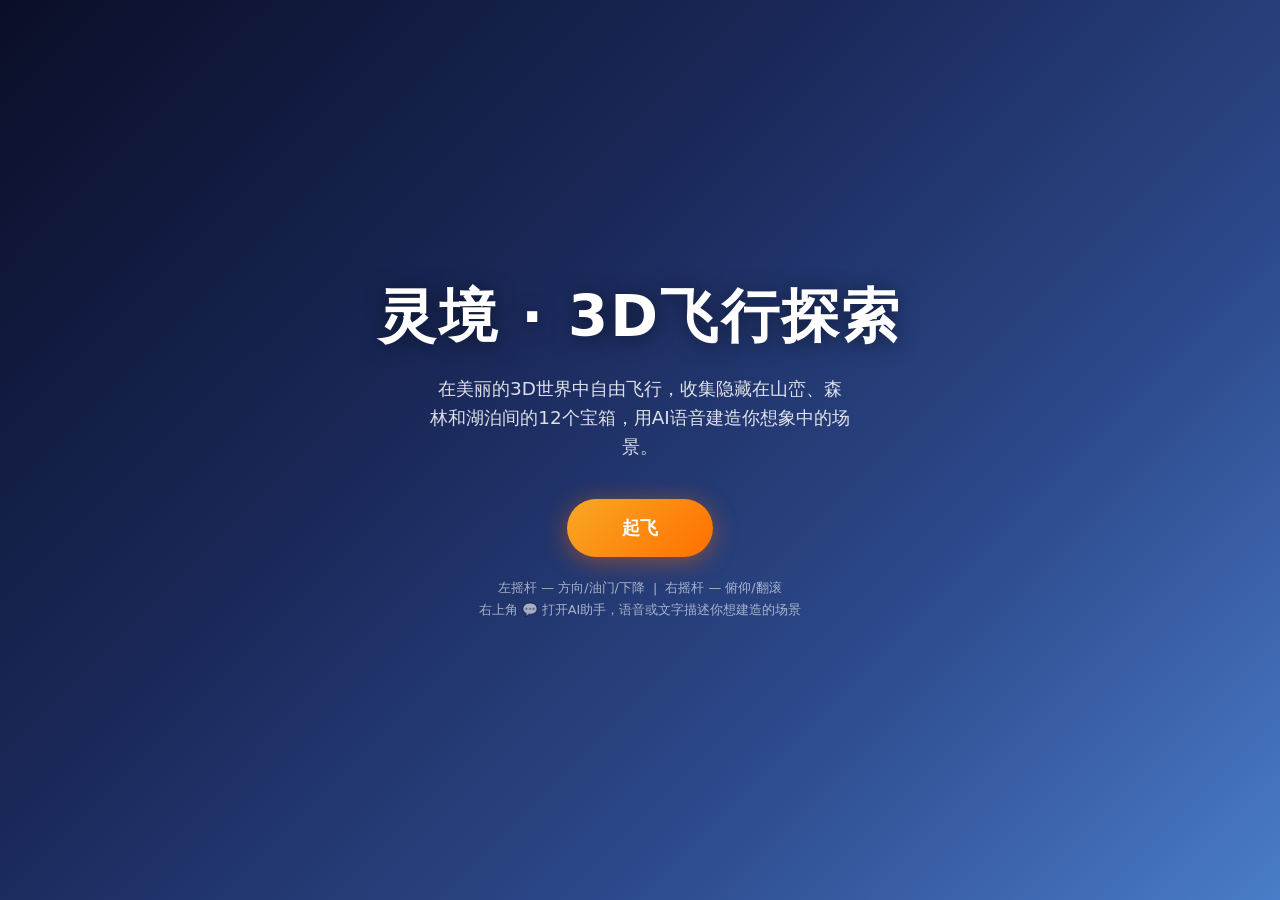
<file: app/src/main/assets/web/fpv/index.html>
<!DOCTYPE html>
<html lang="zh-CN">
<head>
<meta charset="UTF-8">
<meta name="viewport" content="width=device-width,initial-scale=1.0,user-scalable=no">
<title>灵境 · 3D飞行探索</title>
<style>
*{margin:0;padding:0;box-sizing:border-box;}
html,body{width:100%;height:100%;overflow:hidden;background:#000;font-family:'Segoe UI',system-ui,sans-serif;}
#canvasWrap{position:fixed;inset:0;z-index:0;}
canvas{display:block;width:100%;height:100%;}

/* ── Start Screen ── */
#startScreen{
  position:fixed;inset:0;z-index:100;
  display:flex;flex-direction:column;align-items:center;justify-content:center;
  background:linear-gradient(135deg,#0a0e27 0%,#1b2a5c 40%,#2d4a8c 70%,#4a7cc9 100%);
  color:#fff;text-align:center;
  transition:opacity .6s ease,visibility .6s ease;
}
#startScreen.hidden{opacity:0;visibility:hidden;pointer-events:none;}
#startScreen h1{font-size:clamp(2rem,6vw,3.6rem);font-weight:800;letter-spacing:.04em;margin-bottom:.3em;text-shadow:0 2px 20px rgba(0,0,0,.5);}
#startScreen p{font-size:clamp(.9rem,2.5vw,1.15rem);opacity:.85;margin-bottom:2em;max-width:420px;line-height:1.6;}
#startBtn{
  padding:.9em 3em;font-size:1.15rem;font-weight:700;border:none;border-radius:50px;
  background:linear-gradient(135deg,#f9a825,#ff6f00);color:#fff;cursor:pointer;
  box-shadow:0 4px 24px rgba(255,111,0,.45);transition:transform .2s,box-shadow .2s;
}
#startBtn:hover{transform:scale(1.05);box-shadow:0 6px 32px rgba(255,111,0,.65);}
#startBtn:active{transform:scale(.97);}
.controls-hint{margin-top:1.6em;font-size:.8rem;opacity:.6;line-height:1.7;}

/* ── HUD ── */
#hud{
  position:fixed;top:0;left:0;right:0;z-index:50;
  display:flex;justify-content:space-between;align-items:flex-start;
  padding:14px 20px;pointer-events:none;
  opacity:0;transition:opacity .5s ease;
}
#hud.visible{opacity:1;}
.hud-box{
  background:rgba(0,0,0,.45);backdrop-filter:blur(8px);-webkit-backdrop-filter:blur(8px);
  border:1px solid rgba(255,255,255,.12);border-radius:12px;
  padding:8px 16px;color:#fff;font-size:.85rem;font-weight:600;
  display:flex;align-items:center;gap:8px;
}
.hud-box .label{opacity:.6;font-weight:400;font-size:.75rem;letter-spacing:.06em;}
.hud-box .val{font-variant-numeric:tabular-nums;min-width:48px;text-align:right;}

/* ── Flight Mode Toggle ── */
#modeToggle{
  position:fixed;top:12px;left:12px;z-index:65;
  padding:6px 14px;border-radius:20px;border:1.5px solid rgba(255,255,255,.2);
  background:rgba(0,0,0,.5);backdrop-filter:blur(6px);-webkit-backdrop-filter:blur(6px);
  color:#fff;font-size:.75rem;font-weight:600;cursor:pointer;
  pointer-events:auto;display:flex;align-items:center;gap:6px;
  -webkit-tap-highlight-color:transparent;user-select:none;
  transition:opacity .5s ease,background .2s,transform .15s;
  opacity:0;
}
#modeToggle.visible{opacity:1;}
#modeToggle:active{transform:scale(.93);}
#modeToggle .mode-dot{width:8px;height:8px;border-radius:50%;}
#modeToggle .mode-dot.stable{background:#4caf50;box-shadow:0 0 6px rgba(76,175,80,.6);}
#modeToggle .mode-dot.manual{background:#ff9800;box-shadow:0 0 6px rgba(255,152,0,.6);}

/* ── Chat Panel ── */
#chatPanel{
  position:fixed;bottom:0;right:0;z-index:60;
  width:min(380px,92vw);height:60vh;
  background:rgba(10,14,39,.92);backdrop-filter:blur(12px);-webkit-backdrop-filter:blur(12px);
  border-top-left-radius:16px;border:1px solid rgba(255,255,255,.08);
  border-right:none;border-bottom:none;
  display:flex;flex-direction:column;
  transform:translateX(100%);transition:transform .35s cubic-bezier(.4,0,.2,1);
  overflow:hidden;
}
#chatPanel.open{transform:translateX(0);}
#chatToggle{
  position:fixed;top:12px;right:12px;z-index:65;
  width:48px;height:48px;border-radius:50%;
  background:linear-gradient(135deg,#4a7cc9,#1e88e5);border:2px solid rgba(255,255,255,.25);
  color:#fff;font-size:1.4rem;cursor:pointer;
  display:flex;align-items:center;justify-content:center;
  pointer-events:auto;
  box-shadow:0 2px 12px rgba(30,136,229,.5);
  -webkit-tap-highlight-color:transparent;user-select:none;
  transition:transform .2s,box-shadow .2s;
}
#chatToggle:active{transform:scale(.9);box-shadow:0 1px 6px rgba(30,136,229,.4);}
#chatHeader{
  padding:10px 14px;font-size:.85rem;font-weight:700;color:rgba(255,255,255,.7);
  border-bottom:1px solid rgba(255,255,255,.06);flex-shrink:0;
  display:flex;align-items:center;justify-content:space-between;
}
#chatClose{
  background:none;border:none;color:rgba(255,255,255,.45);
  font-size:1.3rem;cursor:pointer;padding:0 2px;line-height:1;
}
#chatClose:hover{color:rgba(255,255,255,.9);}
#chatMessages{
  flex:1;overflow-y:auto;padding:10px 12px;
  will-change:transform;-webkit-overflow-scrolling:touch;
}
#chatMessages::-webkit-scrollbar{width:4px;}
#chatMessages::-webkit-scrollbar-thumb{background:rgba(255,255,255,.15);border-radius:4px;}
.msg{
  margin-bottom:8px;padding:8px 12px;border-radius:10px;
  font-size:.82rem;line-height:1.55;word-wrap:break-word;
  opacity:0;transform:translateY(8px);max-width:100%;
}
.msg.user{background:rgba(74,124,201,.3);color:#c8deff;align-self:flex-end;margin-left:20%;}
.msg.bot{background:rgba(255,255,255,.07);color:rgba(255,255,255,.85);margin-right:12%;}
.msg.system{background:rgba(255,193,7,.12);color:#ffd54f;font-style:italic;font-size:.78rem;}
#chatInputWrap{
  display:flex;gap:8px;padding:10px 12px;
  border-top:1px solid rgba(255,255,255,.06);flex-shrink:0;
}
#voiceBtn{
  width:36px;height:36px;border-radius:50%;border:none;flex-shrink:0;
  background:rgba(30,136,229,.5);color:#fff;font-size:1rem;
  cursor:pointer;display:flex;align-items:center;justify-content:center;
  -webkit-tap-highlight-color:transparent;transition:background .2s;
}
#voiceBtn:active{background:rgba(30,136,229,.8);}
#chatInput{
  flex:1;padding:8px 12px;border:1px solid rgba(255,255,255,.12);border-radius:10px;
  background:rgba(255,255,255,.06);color:#fff;font-size:.85rem;outline:none;
}
#chatInput::placeholder{color:rgba(255,255,255,.3);}
#chatInput:focus{border-color:rgba(74,124,201,.6);}
#chatSend{
  padding:8px 16px;border:none;border-radius:10px;
  background:linear-gradient(135deg,#f9a825,#ff6f00);color:#fff;font-weight:700;
  font-size:.85rem;cursor:pointer;flex-shrink:0;
}

/* ── Notification ── */
#notification{
  position:fixed;top:80px;left:50%;transform:translateX(-50%) translateY(-20px);z-index:70;
  background:rgba(249,168,37,.92);color:#1a1a2e;padding:10px 24px;border-radius:50px;
  font-weight:700;font-size:.95rem;pointer-events:none;
  opacity:0;transition:opacity .4s,transform .4s;white-space:nowrap;
}
#notification.show{opacity:1;transform:translateX(-50%) translateY(0);}

/* ── Completion Screen ── */
#completionScreen{
  position:fixed;inset:0;z-index:100;
  display:flex;flex-direction:column;align-items:center;justify-content:center;
  background:rgba(0,0,0,.75);backdrop-filter:blur(10px);-webkit-backdrop-filter:blur(10px);
  color:#fff;text-align:center;
  opacity:0;visibility:hidden;transition:opacity .6s,visibility .6s;
}
#completionScreen.visible{opacity:1;visibility:visible;}
#completionScreen h2{font-size:clamp(1.8rem,5vw,3rem);font-weight:800;margin-bottom:.4em;color:#f9a825;}
#completionScreen p{font-size:1.05rem;opacity:.8;margin-bottom:1.5em;}
#completionScreen .time-result{font-size:1.3rem;color:#ffd54f;margin-bottom:1.5em;font-weight:700;}
#restartBtn{
  padding:.8em 2.5em;font-size:1rem;font-weight:700;border:none;border-radius:50px;
  background:linear-gradient(135deg,#4a7cc9,#2d4a8c);color:#fff;cursor:pointer;
  box-shadow:0 4px 20px rgba(45,74,140,.5);transition:transform .2s;
}
#restartBtn:hover{transform:scale(1.05);}

/* ── Virtual Joysticks ── */
.joystick-zone{
  position:fixed;bottom:30px;z-index:55;
  width:140px;height:140px;
  display:none;pointer-events:auto;
}
.joystick-zone.left{left:30px;}
.joystick-zone.right{right:30px;}
.joystick-base{
  position:absolute;inset:0;border-radius:50%;
  background:rgba(255,255,255,.08);border:2px solid rgba(255,255,255,.15);
}
.joystick-knob{
  position:absolute;width:54px;height:54px;border-radius:50%;
  background:rgba(255,255,255,.2);border:2px solid rgba(255,255,255,.35);
  left:50%;top:50%;transform:translate(-50%,-50%);
  box-shadow:0 0 12px rgba(0,0,0,.3);
}
.joystick-label{
  position:absolute;bottom:-22px;left:50%;transform:translateX(-50%);
  color:rgba(255,255,255,.35);font-size:.65rem;white-space:nowrap;
}
</style>
</head>
<body>

<div id="canvasWrap"></div>

<!-- 开始画面 -->
<div id="startScreen">
  <h1>灵境 · 3D飞行探索</h1>
  <p>在美丽的3D世界中自由飞行，收集隐藏在山峦、森林和湖泊间的12个宝箱，用AI语音建造你想象中的场景。</p>
  <button id="startBtn">起飞</button>
  <div class="controls-hint">
    左摇杆 — 方向/油门/下降 &nbsp;|&nbsp; 右摇杆 — 俯仰/翻滚<br>右上角 💬 打开AI助手，语音或文字描述你想建造的场景
  </div>
</div>

<!-- HUD -->
<div id="hud">
  <div class="hud-box"><span class="label">速度</span><span class="val" id="hudSpeed">0</span></div>
  <div class="hud-box"><span class="label">高度</span><span class="val" id="hudAlt">0</span></div>
  <div class="hud-box"><span class="label">宝箱</span><span class="val" id="hudChests">0/12</span></div>
</div>

<!-- 飞行模式切换按钮 -->
<button id="modeToggle" aria-label="飞行模式"><span class="mode-dot stable"></span>自稳模式</button>

<!-- 聊天面板 -->
<div id="chatPanel">
  <div id="chatHeader"><span>AI 助手</span><button id="chatClose" aria-label="关闭">&times;</button></div>
  <div id="chatMessages"></div>
  <div id="chatInputWrap">
    <button id="voiceBtn" aria-label="语音输入">&#x1f3a4;</button>
    <input id="chatInput" type="text" placeholder="输入建造指令..." autocomplete="off">
    <button id="chatSend">发送</button>
  </div>
</div>

<!-- 通知 -->
<div id="notification"></div>

<!-- 完成画面 -->
<div id="completionScreen">
  <h2>全部宝箱已找到！</h2>
  <p>你探索了世界的每一个角落，干得漂亮，飞行员！</p>
  <div class="time-result" id="timeResult"></div>
  <button id="restartBtn">再飞一次</button>
</div>

<!-- 虚拟摇杆 -->
<div class="joystick-zone left" id="joystickLeft">
  <div class="joystick-base"><div class="joystick-knob"></div></div>
  <div class="joystick-label">方向/油门/下降</div>
</div>
<div class="joystick-zone right" id="joystickRight">
  <div class="joystick-base"><div class="joystick-knob"></div></div>
  <div class="joystick-label">俯仰/翻滚</div>
</div>

<!-- AI对话浮动按钮（独立于面板，始终可见） -->
<button id="chatToggle" aria-label="AI助手">&#x1f4ac;</button>

<script src="./three.min.js"></script>
<script>
(function(){
'use strict';

/* ─── Globals ─── */
var game = {
  renderer: null, scene: null, camera: null,
  started: false, chestsCollected: 0, totalChests: 12,
  chests: [], clouds: [], dynamicObjects: [],
  velocity: new THREE.Vector3(),
  keys: {},
  speed: 0.5, maxSpeed: 1.8, accel: 0.04, friction: 0.97,
  yaw: 0, pitch: 0, roll: 0,
  flightMode: 'stable',
  STABLE_PITCH_LIMIT: 0.52,
  STABLE_ROLL_LIMIT: 0.35,
  startTime: 0,
  clock: new THREE.Clock()
};

/* ─── LLM Callback System ─── */
window.__fpv_llmCallbacks = {};
window.__fpv_llmCallback = function(id, base64Result) {
  var result;
  try { result = decodeURIComponent(escape(atob(base64Result))); } catch(e) { try { result = atob(base64Result); } catch(e2) { result = base64Result; } }
  var cb = window.__fpv_llmCallbacks[id];
  if (cb) { delete window.__fpv_llmCallbacks[id]; cb(result); }
};

/* ─── DOM Refs ─── */
var $canvasWrap    = document.getElementById('canvasWrap');
var $startScreen   = document.getElementById('startScreen');
var $startBtn      = document.getElementById('startBtn');
var $hud           = document.getElementById('hud');
var $hudSpeed      = document.getElementById('hudSpeed');
var $hudAlt        = document.getElementById('hudAlt');
var $hudChests     = document.getElementById('hudChests');
var $chatPanel     = document.getElementById('chatPanel');
var $chatToggle    = document.getElementById('chatToggle');
var $chatMessages  = document.getElementById('chatMessages');
var $chatInput     = document.getElementById('chatInput');
var $chatSend      = document.getElementById('chatSend');
var $chatClose     = document.getElementById('chatClose');
var $voiceBtn      = document.getElementById('voiceBtn');
var $notification  = document.getElementById('notification');
var $completion    = document.getElementById('completionScreen');
var $timeResult    = document.getElementById('timeResult');
var $restartBtn    = document.getElementById('restartBtn');
var $joystickLeft  = document.getElementById('joystickLeft');
var $joystickRight = document.getElementById('joystickRight');
var $modeToggle    = document.getElementById('modeToggle');

/* ─── Helpers ─── */
function notify(text, duration) {
  duration = duration || 2000;
  $notification.textContent = text;
  $notification.classList.add('show');
  setTimeout(function(){ $notification.classList.remove('show'); }, duration);
}

function formatTime(ms) {
  var s = Math.floor(ms / 1000);
  var m = Math.floor(s / 60);
  s = s % 60;
  return (m < 10 ? '0' : '') + m + ':' + (s < 10 ? '0' : '') + s;
}

function isMobile() {
  return /Android|iPhone|iPad|iPod|webOS/i.test(navigator.userAgent) || ('ontouchstart' in window);
}

/* ─── Init Scene ─── */
function initScene() {
  try {
    var renderer = new THREE.WebGLRenderer({ antialias: true, alpha: false });
    renderer.setSize(window.innerWidth, window.innerHeight);
    renderer.setPixelRatio(Math.min(window.devicePixelRatio, 2));
    renderer.shadowMap.enabled = true;
    renderer.shadowMap.type = THREE.PCFSoftShadowMap;
    renderer.toneMapping = THREE.ACESFilmicToneMapping;
    renderer.toneMappingExposure = 1.1;
    $canvasWrap.appendChild(renderer.domElement);
    game.renderer = renderer;

    var scene = new THREE.Scene();
    scene.fog = new THREE.FogExp2(0x87CEEB, 0.0018);
    game.scene = scene;

    var camera = new THREE.PerspectiveCamera(70, window.innerWidth / window.innerHeight, 0.5, 2000);
    camera.position.set(0, 25, 0);
    camera.rotation.order = 'YXZ';
    game.camera = camera;

    // Sky
    var skyGeo = new THREE.SphereGeometry(900, 32, 32);
    var skyMat = new THREE.ShaderMaterial({
      uniforms: { topColor: { value: new THREE.Color(0x0055aa) }, bottomColor: { value: new THREE.Color(0x87CEEB) }, offset: { value: 20 }, exponent: { value: 0.5 } },
      vertexShader: ['varying vec3 vWorldPosition;','void main(){','  vec4 wp=modelMatrix*vec4(position,1.0);','  vWorldPosition=wp.xyz;','  gl_Position=projectionMatrix*modelViewMatrix*vec4(position,1.0);','}'].join('\n'),
      fragmentShader: ['uniform vec3 topColor;','uniform vec3 bottomColor;','uniform float offset;','uniform float exponent;','varying vec3 vWorldPosition;','void main(){','  float h=normalize(vWorldPosition+offset).y;','  gl_FragColor=vec4(mix(bottomColor,topColor,max(pow(max(h,0.0),exponent),0.0)),1.0);','}'].join('\n'),
      side: THREE.BackSide
    });
    scene.add(new THREE.Mesh(skyGeo, skyMat));

    // Lights
    var sun = new THREE.DirectionalLight(0xfff5e0, 1.4);
    sun.position.set(200, 300, 100); sun.castShadow = true;
    sun.shadow.mapSize.set(2048, 2048);
    sun.shadow.camera.near = 1; sun.shadow.camera.far = 800;
    sun.shadow.camera.left = -300; sun.shadow.camera.right = 300;
    sun.shadow.camera.top = 300; sun.shadow.camera.bottom = -300;
    scene.add(sun);
    scene.add(new THREE.AmbientLight(0x6688cc, 0.5));
    scene.add(new THREE.HemisphereLight(0x88bbff, 0x445522, 0.4));

    // Ground
    var groundGeo = new THREE.PlaneGeometry(1600, 1600, 128, 128);
    groundGeo.rotateX(-Math.PI / 2);
    var verts = groundGeo.attributes.position;
    for (var i = 0; i < verts.count; i++) {
      var x = verts.getX(i), z = verts.getZ(i);
      verts.setY(i, Math.sin(x*0.008)*Math.cos(z*0.006)*12 + Math.sin(x*0.02+1.5)*Math.cos(z*0.015)*4 + Math.sin(x*0.05)*Math.cos(z*0.04)*1.5);
    }
    groundGeo.computeVertexNormals();
    var ground = new THREE.Mesh(groundGeo, new THREE.MeshStandardMaterial({ color: 0x3a7d32, roughness: 0.9, metalness: 0.0, flatShading: true }));
    ground.receiveShadow = true; scene.add(ground);

    // Water
    var water = new THREE.Mesh(new THREE.PlaneGeometry(300, 250, 1, 1), new THREE.MeshStandardMaterial({ color: 0x2288cc, transparent: true, opacity: 0.7, roughness: 0.1, metalness: 0.3 }));
    water.geometry.rotateX(-Math.PI/2); water.position.set(120, 2, -80); scene.add(water);

    // Trees (80)
    for (var t = 0; t < 80; t++) {
      var tx = (Math.random()-0.5)*1200, tz = (Math.random()-0.5)*1200;
      if (tx > 0 && tx < 280 && tz > -210 && tz < 50) continue;
      var tG = new THREE.Group();
      var tH = 3+Math.random()*4;
      var trunk = new THREE.Mesh(new THREE.CylinderGeometry(0.3,0.5,tH,6), new THREE.MeshStandardMaterial({color:0x6B4226,roughness:0.9}));
      trunk.position.y=tH/2; trunk.castShadow=true; tG.add(trunk);
      for (var l=0;l<2+Math.floor(Math.random()*2);l++){
        var fS=2.8-l*0.6+Math.random()*0.5;
        var fol=new THREE.Mesh(new THREE.ConeGeometry(fS,3+Math.random(),7),new THREE.MeshStandardMaterial({color:new THREE.Color().setHSL(0.28+Math.random()*0.06,0.6,0.28+Math.random()*0.1),flatShading:true}));
        fol.position.y=tH+l*2; fol.castShadow=true; tG.add(fol);
      }
      tG.position.set(tx, getTerrainHeight(tx,tz), tz); scene.add(tG);
    }

    // Mountains (4)
    [{x:-200,z:-250,s:80,h:100},{x:250,z:-300,s:100,h:130},{x:-350,z:200,s:70,h:90},{x:400,z:250,s:90,h:110}].forEach(function(m){
      var mG=new THREE.Group();
      var mMesh=new THREE.Mesh(new THREE.ConeGeometry(m.s,m.h,8,4),new THREE.MeshStandardMaterial({color:0x6B705C,flatShading:true,roughness:0.95}));
      mMesh.position.y=m.h/2; mMesh.castShadow=true; mG.add(mMesh);
      var snow=new THREE.Mesh(new THREE.ConeGeometry(m.s*0.3,m.h*0.25,8),new THREE.MeshStandardMaterial({color:0xf0f0f0,flatShading:true,roughness:0.6}));
      snow.position.y=m.h*0.8; mG.add(snow);
      mG.position.set(m.x,0,m.z); scene.add(mG);
    });

    // Houses (3)
    [{x:-60,z:50},{x:80,z:120},{x:-180,z:-100}].forEach(function(h){
      var hG=new THREE.Group();
      var body=new THREE.Mesh(new THREE.BoxGeometry(8,6,10),new THREE.MeshStandardMaterial({color:0xD4A574,roughness:0.8}));
      body.position.y=3;body.castShadow=true;body.receiveShadow=true;hG.add(body);
      var roof=new THREE.Mesh(new THREE.ConeGeometry(7,4,4),new THREE.MeshStandardMaterial({color:0x8B4513,roughness:0.9}));
      roof.position.y=8;roof.rotation.y=Math.PI/4;roof.castShadow=true;hG.add(roof);
      var door=new THREE.Mesh(new THREE.PlaneGeometry(2,3.5),new THREE.MeshStandardMaterial({color:0x4a2f1a}));
      door.position.set(0,1.75,5.01);hG.add(door);
      var win=new THREE.Mesh(new THREE.PlaneGeometry(1.5,1.5),new THREE.MeshStandardMaterial({color:0x88ccff,emissive:0x446688,emissiveIntensity:0.3}));
      win.position.set(2,4,5.01);hG.add(win);var win2=win.clone();win2.position.x=-2;hG.add(win2);
      hG.position.set(h.x,getTerrainHeight(h.x,h.z),h.z);scene.add(hG);
    });

    // Chests (12)
    var chestPos=[{x:-50,z:30},{x:70,z:-60},{x:-150,z:150},{x:200,z:-200},{x:-300,z:-150},{x:350,z:100},{x:-100,z:-250},{x:0,z:200},{x:-250,z:50},{x:150,z:250},{x:-400,z:-50},{x:300,z:-50}];
    chestPos.forEach(function(cp,idx){
      var cG=new THREE.Group();
      var cB=new THREE.Mesh(new THREE.BoxGeometry(2,1.5,1.5),new THREE.MeshStandardMaterial({color:0xDAA520,metalness:0.5,roughness:0.3}));
      cB.position.y=0.75;cB.castShadow=true;cG.add(cB);
      var cL=new THREE.Mesh(new THREE.BoxGeometry(2.1,0.4,1.6),new THREE.MeshStandardMaterial({color:0xB8860B,metalness:0.5,roughness:0.3}));
      cL.position.y=1.7;cG.add(cL);
      var lk=new THREE.Mesh(new THREE.BoxGeometry(0.3,0.3,0.2),new THREE.MeshStandardMaterial({color:0xFFD700,metalness:0.8,roughness:0.1}));
      lk.position.set(0,1.3,0.76);cG.add(lk);
      var glow=new THREE.PointLight(0xFFD700,1.5,20);glow.position.y=2;cG.add(glow);
      var ring=new THREE.Mesh(new THREE.TorusGeometry(2,0.08,8,32),new THREE.MeshBasicMaterial({color:0xFFD700,transparent:true,opacity:0.4}));
      ring.rotation.x=Math.PI/2;ring.position.y=0.1;cG.add(ring);
      var cy=getTerrainHeight(cp.x,cp.z);
      cG.position.set(cp.x,cy,cp.z);
      cG.userData={collected:false,index:idx,ring:ring,glow:glow};
      game.chests.push(cG);scene.add(cG);
    });

    // Clouds (15)
    for (var c=0;c<15;c++){
      var clG=new THREE.Group();
      for(var p=0;p<3+Math.floor(Math.random()*4);p++){
        var pS=8+Math.random()*15;
        var puff=new THREE.Mesh(new THREE.SphereGeometry(pS,8,6),new THREE.MeshStandardMaterial({color:0xffffff,transparent:true,opacity:0.85,roughness:1}));
        puff.position.set((Math.random()-0.5)*20,(Math.random()-0.5)*5,(Math.random()-0.5)*10);
        puff.scale.y=0.4+Math.random()*0.3;clG.add(puff);
      }
      clG.position.set((Math.random()-0.5)*1400,80+Math.random()*80,(Math.random()-0.5)*1400);
      clG.userData={speed:0.02+Math.random()*0.05,origX:clG.position.x};
      game.clouds.push(clG);scene.add(clG);
    }
  } catch(e) {
    console.error('initScene error:', e);
    $canvasWrap.innerHTML = '<div style="color:#fff;padding:20px;font-size:1.1rem;"><h3>场景初始化错误</h3><p>' + e.message + '</p></div>';
  }
}

function getTerrainHeight(x, z) {
  return Math.sin(x*0.008)*Math.cos(z*0.006)*12 + Math.sin(x*0.02+1.5)*Math.cos(z*0.015)*4 + Math.sin(x*0.05)*Math.cos(z*0.04)*1.5;
}

/* ─── Animate ─── */
function animate() {
  requestAnimationFrame(animate);
  if (!game.renderer||!game.scene||!game.camera||!game.started) return;
  var dt=game.clock.getDelta(), k=game.keys, sp=game.speed;
  if (k['w']||k['arrowup']) sp=Math.min(sp+game.accel,game.maxSpeed);
  else if (k['s']||k['arrowdown']) sp=Math.max(sp-game.accel*0.5,0.05);
  else sp*=game.friction;
  if (sp<0.05) sp=0.05; game.speed=sp;
  var turnRate=0.025;
  if (k['a']||k['arrowleft']) game.yaw+=turnRate*sp*2;
  if (k['d']||k['arrowright']) game.yaw-=turnRate*sp*2;
  if (k[' ']) game.velocity.y+=0.08;
  if (k['shift']) game.velocity.y-=0.08;
  game.velocity.y*=0.94;
  if (k['w']||k['arrowup']) game.pitch=THREE.MathUtils.lerp(game.pitch,-0.15,0.03);
  else if (k['s']||k['arrowdown']) game.pitch=THREE.MathUtils.lerp(game.pitch,0.15,0.03);
  else game.pitch*=0.95;
  var targetRoll=0;
  if (k['a']||k['arrowleft']) targetRoll=0.3;
  if (k['d']||k['arrowright']) targetRoll=-0.3;
  game.roll=THREE.MathUtils.lerp(game.roll,targetRoll,0.05);
  /* 自稳模式：限制俯仰和翻滚角度 */
  if (game.flightMode === 'stable') {
    game.pitch = THREE.MathUtils.clamp(game.pitch, -game.STABLE_PITCH_LIMIT, game.STABLE_PITCH_LIMIT);
    game.roll = THREE.MathUtils.clamp(game.roll, -game.STABLE_ROLL_LIMIT, game.STABLE_ROLL_LIMIT);
  }
  var dir=new THREE.Vector3(0,0,-1).applyAxisAngle(new THREE.Vector3(0,1,0),game.yaw);
  game.camera.position.addScaledVector(dir,sp);
  game.camera.position.y+=game.velocity.y;
  var terrH=getTerrainHeight(game.camera.position.x,game.camera.position.z);
  if (game.camera.position.y<terrH+3){game.camera.position.y=terrH+3;game.velocity.y=Math.max(game.velocity.y,0);}
  if (game.camera.position.y>200) game.camera.position.y=200;
  game.camera.rotation.order='YXZ';
  game.camera.rotation.set(game.pitch, game.yaw, game.roll);
  game.clouds.forEach(function(cl){cl.position.x+=cl.userData.speed;if(cl.position.x>cl.userData.origX+200)cl.position.x=cl.userData.origX-200;});
  var camPos=game.camera.position;
  game.chests.forEach(function(ch){
    if(ch.userData.collected) return;
    ch.userData.ring.rotation.z+=0.02;
    ch.userData.glow.intensity=1.2+Math.sin(Date.now()*0.005)*0.5;
    if(camPos.distanceTo(ch.position)<5){
      ch.userData.collected=true;game.scene.remove(ch);game.chestsCollected++;
      notify('发现宝箱！('+game.chestsCollected+'/'+game.totalChests+')');
      if(game.chestsCollected>=game.totalChests) {
        var elapsed = Date.now() - game.startTime;
        $timeResult.textContent = '总用时 ' + formatTime(elapsed);
        setTimeout(function(){ $completion.classList.add('visible'); },1000);
      }
    }
  });
  $hudSpeed.textContent=(sp*100).toFixed(0);
  $hudAlt.textContent=Math.max(0,game.camera.position.y-terrH).toFixed(0);
  $hudChests.textContent=game.chestsCollected+'/'+game.totalChests;
  game.renderer.render(game.scene,game.camera);
}

/* ─── Controls ─── */
function setupControls() {
  document.addEventListener('keydown', function(e) { game.keys[e.key.toLowerCase()]=true; if(e.key===' ')e.preventDefault(); });
  document.addEventListener('keyup', function(e) { game.keys[e.key.toLowerCase()]=false; });
  if (isMobile()) {
    $joystickLeft.style.display='block';
    $joystickRight.style.display='block';
    initJoystick('left',$joystickLeft);
    initJoystick('right',$joystickRight);
  }
}

var joystickState = {left:{x:0,y:0,active:false,touchId:null},right:{x:0,y:0,active:false,touchId:null}};

function initJoystick(side, container) {
  var state = joystickState[side];
  state.knobEl = container.querySelector('.joystick-knob');
  var baseEl = container.querySelector('.joystick-base');
  var maxR = 42;
  function getCenter() {
    var r = baseEl.getBoundingClientRect();
    return {x: r.left + r.width/2, y: r.top + r.height/2};
  }
  container.addEventListener('touchstart', function(e) {
    e.preventDefault(); e.stopPropagation();
    if (state.active) return;
    var t = e.changedTouches[0];
    state.active = true; state.touchId = t.identifier;
    updateKnob(t);
  }, {passive:false});
  container.addEventListener('touchmove', function(e) {
    e.preventDefault(); e.stopPropagation();
    for (var i = 0; i < e.changedTouches.length; i++) {
      if (e.changedTouches[i].identifier === state.touchId) { updateKnob(e.changedTouches[i]); break; }
    }
  }, {passive:false});
  function endTouch(e) {
    for (var i = 0; i < e.changedTouches.length; i++) {
      if (e.changedTouches[i].identifier === state.touchId) {
        state.active = false; state.touchId = null; state.x = 0; state.y = 0;
        state.knobEl.style.transform = 'translate(-50%,-50%)';
        updateKeys(); break;
      }
    }
  }
  container.addEventListener('touchend', endTouch);
  container.addEventListener('touchcancel', endTouch);
  function updateKnob(touch) {
    var c = getCenter();
    var dx = touch.clientX - c.x, dy = touch.clientY - c.y;
    var dist = Math.sqrt(dx*dx + dy*dy);
    if (dist > maxR) { dx = dx/dist*maxR; dy = dy/dist*maxR; }
    state.knobEl.style.transform = 'translate(calc(-50% + '+dx+'px), calc(-50% + '+dy+'px))';
    state.x = dx/maxR; state.y = dy/maxR;
    updateKeys();
  }
  function updateKeys() {
    if (side === 'left') {
      game.keys['w'] = state.y < -0.3;
      game.keys['s'] = state.y > 0.3;
      game.keys['a'] = state.x < -0.3;
      game.keys['d'] = state.x > 0.3;
      /* 左摇杆同时控制升降：上推=上升，下拉=下降 */
      game.keys[' '] = state.y < -0.3;
      game.keys['shift'] = state.y > 0.3;
    } else {
      game.pitch = -state.y * 0.3;
      var targetRoll = -state.x * 0.4;
      game.roll = THREE.MathUtils.lerp(game.roll, targetRoll, 0.1);
    }
  }
}

/* ─── Chat System ─── */
var chatHistory = [];

function toggleChat() {
  $chatPanel.classList.toggle('open');
}

function addMsg(text, type) {
  type = type || 'bot';
  var div = document.createElement('div');
  div.className = 'msg ' + type;
  div.textContent = text;
  $chatMessages.appendChild(div);
  requestAnimationFrame(function(){ requestAnimationFrame(function(){ div.style.transition='opacity 0.3s ease,transform 0.3s ease';div.style.opacity='1';div.style.transform='translateY(0)'; }); });
  requestAnimationFrame(function(){ $chatMessages.scrollTop=$chatMessages.scrollHeight; });
}

function sendChat() {
  var text = $chatInput.value.trim();
  if (!text) return;
  $chatInput.value = '';
  chatHistory.push({role:'user',content:text});
  addMsg(text,'user');
  if (window.AndroidBridge && typeof window.AndroidBridge.callLLM === 'function') {
    addMsg('思考中...','system');
    var cbId = 'fpv_'+Date.now()+'_'+Math.random().toString(36).slice(2,8);
    window.__fpv_llmCallbacks[cbId] = function(result){ handleLLMResponse(result); };
    try { window.AndroidBridge.callLLM(text, JSON.stringify(chatHistory), cbId); }
    catch(e) { addMsg('桥接错误: '+e.message,'system'); }
  } else {
    addMsg('AI桥接不可用，本地模式运行。','system');
    tryLocalCommand(text);
  }
}

/** 语音悬浮窗回调入口 */
window.__fpv_voiceInput = function(text) {
  if (!text||!text.trim()) return;
  if (!$chatPanel.classList.contains('open')) $chatPanel.classList.add('open');
  chatHistory.push({role:'user',content:text});
  addMsg(text,'user');
  if (window.AndroidBridge && typeof window.AndroidBridge.callLLM === 'function') {
    addMsg('思考中...','system');
    var cbId = 'fpv_'+Date.now()+'_'+Math.random().toString(36).slice(2,8);
    window.__fpv_llmCallbacks[cbId] = function(result){ handleLLMResponse(result); };
    try { window.AndroidBridge.callLLM(text, JSON.stringify(chatHistory), cbId); }
    catch(e) { addMsg('桥接错误: '+e.message,'system'); }
  } else { addMsg('AI桥接不可用。','system'); tryLocalCommand(text); }
};

function handleLLMResponse(result) {
  try {
    var parsed = typeof result==='string'?JSON.parse(result):result;
    if (parsed.error) { addMsg(parsed.error,'system'); return; }
    var toolCalls = parsed.toolCalls;
    if (toolCalls && toolCalls.length>0) {
      for (var i=0;i<toolCalls.length;i++) {
        var tc=toolCalls[i];
        var args={};
        try{args=(typeof tc.args==='string')?JSON.parse(tc.args):(tc.args||{});}catch(e){args={};}
        executeTool(tc.name,args);
      }
    }
    if (parsed.text) { addMsg(parsed.text,'bot'); chatHistory.push({role:'assistant',content:parsed.text}); }
  } catch(e) {
    if (typeof result==='string'){addMsg(result,'bot');chatHistory.push({role:'assistant',content:result});}
    else addMsg('解析响应错误。','system');
  }
}

function tryLocalCommand(text) {
  var cmd=text.toLowerCase().trim();
  var cmds=[['add tree','addTree','种了一棵树！'],['add rock','addRock','放了一块石头！'],['add cloud','addCloud','召唤了一朵云！'],['add house','addHouseBody','建了一栋房子！'],['add flower','addFlower','种了花！'],['add crate','addCrate','放了一个箱子！'],['add sign','addSign','放了一个告示牌！'],['add lamp','addLamp','安装了一盏路灯！']];
  var found=false;
  for(var i=0;i<cmds.length;i++){if(cmd.indexOf(cmds[i][0])>=0){executeTool(cmds[i][1],{});addMsg(cmds[i][2],'bot');found=true;break;}}
  if(!found){if(cmd.indexOf('clear')>=0||cmd.indexOf('remove all')>=0||cmd.indexOf('清除')>=0){executeTool('clearDynamicObjects',{});addMsg('已清除所有动态物体。','bot');}else addMsg('我可以帮你建造场景！试试："建一棵树"、"放一块石头"、"盖一栋房子"、"清除所有"。','bot');}
}

/* ─── Color Resolver ─── */
function resolveColor(c) {
  if (!c) return 0x4a7cc9;
  if (typeof c === 'number') return c;
  var s = String(c).trim().toUpperCase();
  var map = {RED:0xff4444,DARKRED:0xaa0000,CRIMSON:0xdc143c,GREEN:0x44bb44,DARKGREEN:0x006400,LIME:0x00ff00,FORESTGREEN:0x228b22,BLUE:0x4488ff,DARKBLUE:0x00008b,NAVY:0x000080,ROYALBLUE:0x4169e1,CYAN:0x00cccc,TEAL:0x008080,YELLOW:0xffdd00,GOLD:0xffd700,ORANGE:0xff8800,REDORANGE:0xff4500,CORAL:0xff7f50,PURPLE:0x8844cc,VIOLET:0xee82ee,MAGENTA:0xff00ff,PINK:0xff69b4,HOTPINK:0xff69b4,WHITE:0xffffff,SNOW:0xfffafa,IVORY:0xfffff0,SILVER:0xc0c0c0,GRAY:0x888888,DARKGRAY:0x444444,BLACK:0x222222,BROWN:0x8B4513,SANDYBROWN:0xf4a460,TAN:0xd2b48c,CHOCOLATE:0xd2691e,WOOD:0x6B4226,SKYBLUE:0x87ceeb,STEEL:0x71797E,BRONZE:0xcd7f32,COPPER:0xb87333,RUST:0xb7410e,OLIVE:0x808000,KHAKI:0xc3b091,BEIGE:0xf5f5dc,MAROON:0x800000};
  if (map[s]) return map[s];
  if (s.charAt(0)==='#') return parseInt(s.slice(1),16);
  return 0x4a7cc9;
}

/* ─── Tool Execution ─── */
function executeTool(name, args) {
  if (typeof args==='string'){try{args=JSON.parse(args);}catch(e){args={};}}
  if (!args||typeof args!=='object') args={};
  if (!game.scene) return;
  var pos=args.position||null;
  if (!pos) {
    var fwd=new THREE.Vector3(0,0,-1).applyAxisAngle(new THREE.Vector3(0,1,0),game.yaw);
    pos={x:game.camera.position.x+fwd.x*30+(Math.random()-0.5)*20, z:game.camera.position.z+fwd.z*30+(Math.random()-0.5)*20};
  }
  var px=pos.x||0, pz=pos.z||0, py=args.y!==undefined?args.y:getTerrainHeight(px,pz);
  var obj=null;
  switch(name) {
    case 'addTree': obj=createTree(px,py,pz,args); break;
    case 'addRock': obj=createRock(px,py,pz,args); break;
    case 'addHouseBody': obj=createHouse(px,py,pz,args); break;
    case 'addCloud': obj=createCloudObj(px,py,pz,args); break;
    case 'addFlower': obj=createFlower(px,py,pz,args); break;
    case 'addCrate': obj=createCrate(px,py,pz,args); break;
    case 'addSign': obj=createSign(px,py,pz,args); break;
    case 'addLamp': obj=createLamp(px,py,pz,args); break;
    case 'executeCode': obj=executeCode(args); break;
    case 'removeDynamic': removeDynamic(args); return;
    case 'clearDynamicObjects': clearDynamicObjects(); return;
    case 'addCompositeObject': obj=addCompositeObject(px,py,pz,args.parts,args.rotationY); break;
    default: addMsg('未知工具: '+name,'system'); return;
  }
  if (obj) { game.dynamicObjects.push(obj); game.scene.add(obj); }
}

function addCompositeObject(x, y, z, parts, rotationY) {
  if (!parts) return null;
  if (typeof parts === 'string') { try { parts = JSON.parse(parts); } catch(e) { console.error('addCompositeObject parts parse error:', e); return null; } }
  if (!Array.isArray(parts)) return null;
  var group = new THREE.Group();
  for (var i = 0; i < parts.length; i++) {
    var p = parts[i];
    var type = (p.type || 'box').toLowerCase();
    var ox = p.ox || 0, oy = p.oy || 0, oz = p.oz || 0;
    var col = resolveColor(p.color);
    var matOpts = { color: col, roughness: p.roughness !== undefined ? p.roughness : 0.6, metalness: p.metalness !== undefined ? p.metalness : 0.2 };
    if (p.emissive) { matOpts.emissive = resolveColor(p.emissive); matOpts.emissiveIntensity = p.emissiveIntensity || 0.5; }
    if (p.transparent) { matOpts.transparent = true; matOpts.opacity = p.opacity !== undefined ? p.opacity : 0.5; }
    var geo, mesh;
    switch(type) {
      case 'sphere': geo = new THREE.SphereGeometry(p.r||1,16,16); mesh = new THREE.Mesh(geo,new THREE.MeshStandardMaterial(matOpts)); mesh.position.set(ox,oy,oz); break;
      case 'cylinder': geo = new THREE.CylinderGeometry(p.rt||0.5,p.rb||0.5,p.h||2,12); mesh = new THREE.Mesh(geo,new THREE.MeshStandardMaterial(matOpts)); mesh.position.set(ox,oy+(p.h||2)/2,oz); break;
      case 'cone': geo = new THREE.ConeGeometry(p.r||1,p.h||2,12); mesh = new THREE.Mesh(geo,new THREE.MeshStandardMaterial(matOpts)); mesh.position.set(ox,oy+(p.h||2)/2,oz); break;
      case 'torus': geo = new THREE.TorusGeometry(p.r||1,p.tube||0.3,12,24); mesh = new THREE.Mesh(geo,new THREE.MeshStandardMaterial(matOpts)); mesh.position.set(ox,oy,oz); break;
      case 'plane': geo = new THREE.PlaneGeometry(p.w||2,p.h||2); mesh = new THREE.Mesh(geo,new THREE.MeshStandardMaterial(matOpts)); mesh.position.set(ox,oy,oz); break;
      default: geo = new THREE.BoxGeometry(p.w||1,p.h||1,p.d||1); mesh = new THREE.Mesh(geo,new THREE.MeshStandardMaterial(matOpts)); mesh.position.set(ox,oy+(p.h||1)/2,oz); break;
    }
    if (mesh) {
      if (p.rx) mesh.rotation.x = (p.rx * Math.PI / 180);
      if (p.ry) mesh.rotation.y = (p.ry * Math.PI / 180);
      if (p.rz) mesh.rotation.z = (p.rz * Math.PI / 180);
      if (p.sx || p.sy || p.sz) mesh.scale.set(p.sx||1, p.sy||1, p.sz||1);
      mesh.castShadow = true; mesh.receiveShadow = true;
      group.add(mesh);
    }
  }
  group.position.set(x, y, z);
  if (rotationY) group.rotation.y = (rotationY * Math.PI / 180);
  return group;
}

function createTree(x,y,z,args){var g=new THREE.Group();var s=args.scale||1;var tH=(3+Math.random()*4)*s;var trunk=new THREE.Mesh(new THREE.CylinderGeometry(0.3*s,0.5*s,tH,6),new THREE.MeshStandardMaterial({color:0x6B4226,roughness:0.9}));trunk.position.y=tH/2;trunk.castShadow=true;g.add(trunk);for(var l=0;l<2+Math.floor(Math.random()*2);l++){var fS=(2.8-l*0.6+Math.random()*0.5)*s;var fol=new THREE.Mesh(new THREE.ConeGeometry(fS,(3+Math.random())*s,7),new THREE.MeshStandardMaterial({color:new THREE.Color().setHSL(0.28+Math.random()*0.06,0.6,0.28+Math.random()*0.1),flatShading:true}));fol.position.y=tH+l*2*s;fol.castShadow=true;g.add(fol);}g.position.set(x,y,z);return g;}

function createRock(x,y,z,args){var s=args.scale||(0.8+Math.random()*1.5);var rock=new THREE.Mesh(new THREE.DodecahedronGeometry(s,1),new THREE.MeshStandardMaterial({color:0x888888,roughness:0.95,flatShading:true}));rock.position.set(x,y+s*0.4,z);rock.rotation.set(Math.random(),Math.random(),Math.random());rock.castShadow=true;return rock;}

function createHouse(x,y,z,args){var g=new THREE.Group();var body=new THREE.Mesh(new THREE.BoxGeometry(8,6,10),new THREE.MeshStandardMaterial({color:0xD4A574,roughness:0.8}));body.position.y=3;body.castShadow=true;body.receiveShadow=true;g.add(body);var roof=new THREE.Mesh(new THREE.ConeGeometry(7,4,4),new THREE.MeshStandardMaterial({color:0x8B4513,roughness:0.9}));roof.position.y=8;roof.rotation.y=Math.PI/4;roof.castShadow=true;g.add(roof);g.position.set(x,y,z);return g;}

function createCloudObj(x,y,z,args){var g=new THREE.Group();for(var p=0;p<3+Math.floor(Math.random()*4);p++){var pS=8+Math.random()*15;var puff=new THREE.Mesh(new THREE.SphereGeometry(pS,8,6),new THREE.MeshStandardMaterial({color:0xffffff,transparent:true,opacity:0.85,roughness:1}));puff.position.set((Math.random()-0.5)*20,(Math.random()-0.5)*5,(Math.random()-0.5)*10);puff.scale.y=0.4+Math.random()*0.3;g.add(puff);}g.position.set(x,Math.max(y,60),z);g.userData={speed:0.02+Math.random()*0.05,origX:x};game.clouds.push(g);return g;}

function createFlower(x,y,z,args){var g=new THREE.Group();var count=args.count||(5+Math.floor(Math.random()*8));var colors=[0xff4466,0xff88aa,0xffaa44,0xffff44,0xaa44ff,0xff66cc];for(var i=0;i<count;i++){var fG=new THREE.Group();var stem=new THREE.Mesh(new THREE.CylinderGeometry(0.03,0.04,0.5,4),new THREE.MeshStandardMaterial({color:0x2d6b22}));stem.position.y=0.25;fG.add(stem);var petal=new THREE.Mesh(new THREE.SphereGeometry(0.12,6,4),new THREE.MeshStandardMaterial({color:colors[Math.floor(Math.random()*colors.length)]}));petal.position.y=0.55;petal.scale.y=0.6;fG.add(petal);fG.position.set((Math.random()-0.5)*6,0,(Math.random()-0.5)*6);g.add(fG);}g.position.set(x,y,z);return g;}

function createCrate(x,y,z,args){var s=args.scale||1;var crate=new THREE.Mesh(new THREE.BoxGeometry(1.5*s,1.5*s,1.5*s),new THREE.MeshStandardMaterial({color:0xA0722A,roughness:0.85}));crate.position.set(x,y+0.75*s,z);crate.castShadow=true;var plank1=new THREE.Mesh(new THREE.BoxGeometry(1.6*s,0.08*s,0.08*s),new THREE.MeshStandardMaterial({color:0x7a5518}));plank1.position.set(0,0,0.76*s);crate.add(plank1);var plank2=plank1.clone();plank2.rotation.z=Math.PI/2;crate.add(plank2);return crate;}

function createSign(x,y,z,args){var g=new THREE.Group();var post=new THREE.Mesh(new THREE.CylinderGeometry(0.1,0.1,3,6),new THREE.MeshStandardMaterial({color:0x6B4226}));post.position.y=1.5;post.castShadow=true;g.add(post);var board=new THREE.Mesh(new THREE.BoxGeometry(2.5,1.2,0.15),new THREE.MeshStandardMaterial({color:0xDEB887}));board.position.y=3;board.castShadow=true;g.add(board);var text=args.text||'欢迎！';var canvas=document.createElement('canvas');canvas.width=256;canvas.height=128;var ctx=canvas.getContext('2d');ctx.fillStyle='#DEB887';ctx.fillRect(0,0,256,128);ctx.fillStyle='#4a2f1a';ctx.font='bold 28px sans-serif';ctx.textAlign='center';ctx.textBaseline='middle';ctx.fillText(text,128,64);var tex=new THREE.CanvasTexture(canvas);var label=new THREE.Mesh(new THREE.PlaneGeometry(2.4,1.1),new THREE.MeshBasicMaterial({map:tex,transparent:true}));label.position.set(0,3,0.08);g.add(label);g.position.set(x,y,z);return g;}

function createLamp(x,y,z,args){var g=new THREE.Group();var pole=new THREE.Mesh(new THREE.CylinderGeometry(0.08,0.1,4,6),new THREE.MeshStandardMaterial({color:0x333333,metalness:0.8}));pole.position.y=2;pole.castShadow=true;g.add(pole);var bulb=new THREE.Mesh(new THREE.SphereGeometry(0.25,8,8),new THREE.MeshStandardMaterial({color:0xffffcc,emissive:0xffee88,emissiveIntensity:1.5}));bulb.position.y=4.2;g.add(bulb);var light=new THREE.PointLight(0xffee88,1,30);light.position.y=4.2;g.add(light);g.position.set(x,y,z);return g;}

function executeCode(args){var shape=(args.shape||'box').toLowerCase();var px=args.position?args.position.x:game.camera.position.x;var pz=args.position?args.position.z:game.camera.position.z;var py=args.y!==undefined?args.y:getTerrainHeight(px,pz)+2;var s=args.scale||2;var col=args.color||0x4a7cc9;var geo;switch(shape){case 'box':geo=new THREE.BoxGeometry(s,s,s);break;case 'sphere':geo=new THREE.SphereGeometry(s*0.6,16,16);break;case 'cylinder':geo=new THREE.CylinderGeometry(s*0.5,s*0.5,s,12);break;case 'cone':geo=new THREE.ConeGeometry(s*0.6,s*1.5,12);break;case 'torus':geo=new THREE.TorusGeometry(s*0.6,s*0.2,12,24);break;default:geo=new THREE.BoxGeometry(s,s,s);}var mesh=new THREE.Mesh(geo,new THREE.MeshStandardMaterial({color:col,roughness:0.5,metalness:0.3}));mesh.position.set(px,py,pz);mesh.castShadow=true;mesh.receiveShadow=true;return mesh;}

function removeDynamic(args){if(typeof args==='string'){try{args=JSON.parse(args);}catch(e){args={};}}var idx=args.index;if(typeof idx==='number'&&idx>=0&&idx<game.dynamicObjects.length){var obj=game.dynamicObjects[idx];game.scene.remove(obj);game.dynamicObjects.splice(idx,1);}}

function clearDynamicObjects(){game.dynamicObjects.forEach(function(obj){game.scene.remove(obj);});game.dynamicObjects=[];}

/* ─── Start / Restart ─── */
function toggleFlightMode() {
  if (game.flightMode === 'stable') {
    game.flightMode = 'manual';
    $modeToggle.innerHTML = '<span class="mode-dot manual"></span>手动模式';
    notify('已切换为手动模式 — 俯仰翻滚无限制，可大角度飞行');
  } else {
    game.flightMode = 'stable';
    game.pitch = THREE.MathUtils.clamp(game.pitch, -game.STABLE_PITCH_LIMIT, game.STABLE_PITCH_LIMIT);
    game.roll = THREE.MathUtils.clamp(game.roll, -game.STABLE_ROLL_LIMIT, game.STABLE_ROLL_LIMIT);
    $modeToggle.innerHTML = '<span class="mode-dot stable"></span>自稳模式';
    notify('已切换为自稳模式 — 俯仰角限制±30°，自动回正');
  }
}

function startGame() {
  $startScreen.classList.add('hidden');
  $hud.classList.add('visible');
  $modeToggle.classList.add('visible');
  game.started = true;
  game.startTime = Date.now();
  game.clock.start();
  addMsg('欢迎来到灵境！左摇杆控制飞行方向和油门，右摇杆控制俯仰翻滚。点击右上角 💬 打开AI助手，用文字或语音描述你想建造的场景。', 'bot');
}

function restartGame() {
  $completion.classList.remove('visible');
  game.chestsCollected=0;game.speed=0.5;game.yaw=0;game.pitch=0;game.roll=0;
  game.velocity.set(0,0,0);game.camera.position.set(0,25,0);
  game.camera.rotation.order='YXZ';game.camera.rotation.set(0,0,0);
  game.startTime = Date.now();
  clearDynamicObjects();
  game.chests.forEach(function(ch){if(ch.userData.collected){ch.userData.collected=false;game.scene.add(ch);}});
}

/* ─── Resize ─── */
function onResize(){if(!game.renderer||!game.camera)return;game.camera.aspect=window.innerWidth/window.innerHeight;game.camera.updateProjectionMatrix();game.renderer.setSize(window.innerWidth,window.innerHeight);}

/* ─── Init ─── */
function init() {
  initScene();
  setupControls();
  animate();
  $startBtn.addEventListener('click', startGame);
  $restartBtn.addEventListener('click', restartGame);
  $chatToggle.addEventListener('click', toggleChat);
  $chatClose.addEventListener('click', function(e){e.stopPropagation();$chatPanel.classList.remove('open');});
  $chatSend.addEventListener('click', sendChat);
  $chatInput.addEventListener('keydown', function(e){if(e.key==='Enter')sendChat();e.stopPropagation();});
  $chatInput.addEventListener('keyup', function(e){e.stopPropagation();});
  // 语音按钮 → 弹出语音悬浮框（带权限检查）
  $voiceBtn.addEventListener('click', function(e){
    e.stopPropagation(); e.preventDefault();
    try {
      if(window.AndroidBridge && window.AndroidBridge.showVoiceFloat) {
        window.AndroidBridge.showVoiceFloat();
      } else {
        notify('语音功能不可用');
      }
    }
    catch(ex) { notify('语音功能不可用'); }
  });
  // 飞行模式切换
  $modeToggle.innerHTML = '<span class="mode-dot stable"></span>自稳模式';
  $modeToggle.addEventListener('click', function(e){
    e.stopPropagation(); e.preventDefault();
    toggleFlightMode();
  });
  window.addEventListener('resize', onResize);
  $canvasWrap.addEventListener('touchmove', function(e){e.preventDefault();},{passive:false});
}

init();

})();
</script>
</body>
</html>
</file>
